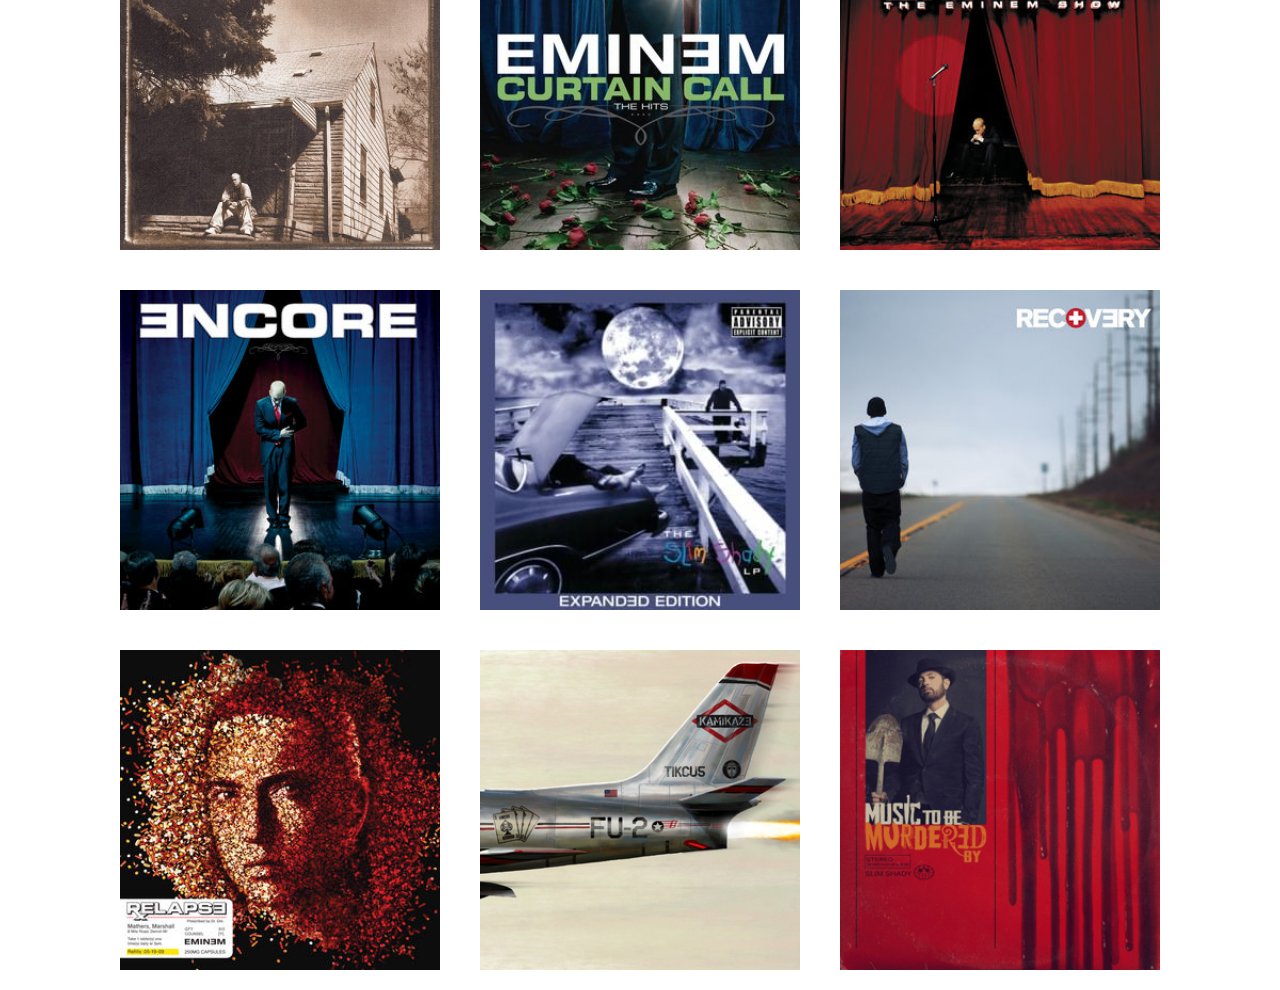
<file: index2.html>
<!DOCTYPE>
<html lang="en" dir="ltr">
    <head>
        <meta charset="utf-8">
        <title>Albums List</title>
        <meta name="viewport" content="width=device-width, initial-scale=1.0">
        <link rel="stylesheet" href="style2.css">
    </head>
<body>
    <section>
        <div class="card">
        <div class="box">
            <div class="imgBx">
                <img src="img1.jpg">
            </div>
            <div class="contentBx">
                <div>
                    <h2>The Marshall Mathers LP (2000)</h2>
                    <p>
                        Upon its release in May 2000, Eminem's third album was surrounded in controversy. Recorded with Dr Dre in just two months, The Marshall Mathers LP saw more introspective lyricism and often veers into the more disturbing hardcore hip-hop and horrorcore area. It drew criticism for its violent, homophobic and misogynistic lyrics but praise for its emotional depth was louder. 
                    </p>
                </div>
                
            </div>
        </div>
        </div>
        <div class="card">
            <div class="box">
                <div class="imgBx">
                    <img src="img2.jpg">
                </div>
                <div class="contentBx">
                    <div>
                        <h2>Curtain Call - The Hits (2005)</h2>
                        <p>
                            The fact that this collection of hits from Eminem's career between 1999 - 2005 still regularly appears in the Official Charts is proof alone of his impact on music.
                            In fact, the retrospective hasn't left the Top 40 all year, pushing its combined sales to 2.1 million to date.  
                        </p>
                    </div>
                    
                </div>
            </div>
            </div>
            <div class="card">
                <div class="box">
                    <div class="imgBx">
                        <img src="img3.jpg">
                    </div>
                    <div class="contentBx">
                        <div>
                            <h2>The Eminem Show (2002)</h2>
                            <p>
                                Eminem's fourth album fully established his global superstar status, topping the charts in 19 countries, including the Official UK Albums Chart. 
                            </p>
                        </div>
                        
                    </div>
                </div>
                </div>
                <div class="card">
                    <div class="box">
                        <div class="imgBx">
                            <img src="img4.jpg">
                        </div>
                        <div class="contentBx">
                            <div>
                                <h2>Encore (2004)</h2>
                                <p>
                                    Eminem's fifth album is one of his most divisive records yet. Released after five years of non-stop album releases and touring, many critics felt he was suffering from burnout on Encore, lacking the innovation of his previous albums. Others view it as Eminem's transitional record from comedy rapper to serious commentator. Featuring chart-topping singles Just Lose It and Like Toy Soldiers, Encore has shifted 1.3 million in the UK, 1.2 of which are physical CD sales.
                                </p>
                            </div>
                            
                        </div>
                    </div>
                    </div>
                    <div class="card">
                        <div class="box">
                            <div class="imgBx">
                                <img src="img5.jpg">
                            </div>
                            <div class="contentBx">
                                <div>
                                    <h2>The Slim Shady LP (1999)</h2>
                                    <p>
                                        Eminem's major label debut was a slow burner in the UK and Eminem's only UK release not to reach Number 1, peaking at 10 over a year after its initial release. Regardless, its impact on US rap can't be denied. Produced by his idol Dr Dre, Eminem brought a unique and often controversial lyrical style that led many to label it one of the great debuts in hip-hop. It's combined sales are 1.1 million.
                                    </p>
                                </div>
                                
                            </div>
                        </div>
                        </div>
                        <div class="card">
                            <div class="box">
                                <div class="imgBx">
                                    <img src="img6.jpg">
                                </div>
                                <div class="contentBx">
                                    <div>
                                        <h2>Recovery (2010)</h2>
                                        <p>
                                            Originally planned to be Relapse 2 and released in the same year as its predecessor, the album's title was changed after Eminem felt the music has progressed beyond its original concept. 
                                           </p>
                                    </div>
                                    
                                </div>
                            </div>
                            </div>
                            <div class="card">
                                <div class="box">
                                    <div class="imgBx">
                                        <img src="img7.jpg">
                                    </div>
                                    <div class="contentBx">
                                        <div>
                                            <h2>Recovery (2009)</h2>
                                            <p>
                                                Arriving after a four-year hiatus after suffering from writer's block and being treated for addiction to prescription sleeping pills, critics were divided at the time when it came to Eminem's lyrics and performance on Relapse. Highlights include the 50 Cent assisted Crack A Bottle, and the surprisingly touching (and slightly screwed up) Beautiful. The sales are still impressive, however: 591,000 across all formats.
                                               </p>
                                        </div>
                                        
                                    </div>
                                </div>
                            </div>
                            <div class="card">
                                <div class="box">
                                    <div class="imgBx">
                                        <img src="img8.jpg">
                                    </div>
                                    <div class="contentBx">
                                        <div>
                                            <h2>Kamikaze (2018)</h2>
                                            <p>Kamikaze is the tenth studio album by American rapper Eminem, released on August 31, 2018 by Aftermath Entertainment, Interscope Records, and Shady Records without prior announcement. The album features guest appearances from Joyner Lucas, Royce da 5'9", Jessie Reyez, and uncredited vocals by Justin Vernon. Eminem, credited as Slim Shady, and Dr. Dre served as executive producers, while production for individual tracks comes from a variety of musicians.
                                               </p>
                                        </div>
                                        
                                    </div>
                                </div>
                            </div>
                            <div class="card">
                                <div class="box">
                                    <div class="imgBx">
                                        <img src="img9.png">
                                    </div>
                                    <div class="contentBx">
                                        <div>
                                            <h2>Music to Be Murdered By(2020)</h2>
                                            <p>
                                                Music to Be Murdered By is the eleventh studio album by American rapper Eminem. It was released on January 17, 2020, by Aftermath Entertainment, Interscope Records and Shady Records. It was released with no prior announcement, in a similar fashion to his previous studio album Kamikaze (2018).
                                               </p>
                                        </div>
                                        
                                    </div>
                                </div>
                            </div>
    </section>
</body>

</html>
</file>
<file: style2.css>
*{
    margin: 0;
    padding: 0;
    box-sizing: border-box;
    font-family: 'Poppins', sans-serif;
}
body{
    display: flex;
    justify-content: center;
    align-items: center;
    min-height: 100vh;
}
section{
    display: flex;
    justify-content: center;
    align-items: center;
    flex-wrap: wrap;
    transform-style: preserve-3d;
    width: 1100px;
}
section .card{
    position: relative;
    width: 320px;
    height: 320px;
    margin: 20px;
    transform-style: preserve-3d;
    perspective: 1000px;
}
section .card .box{
    position: absolute;
    top: 0;
    left: 0;
    width: 100%;
    height: 100%;
    transform-style: preserve-3d;
    transition: 1s ease;
}
section .card:hover .box{
    transform: rotateY(180deg);
}
section .card .box .imgBx{
    position: absolute;
    top: 0;
    left: 0;
    width: 100%;
    height: 100%;
}
section .card .box .imgBx img{
    position: absolute;
    top: 0;
    left: 0;
    width: 100%;
    height: 100%;
    object-fit: cover;
}
section .card .box .contentBx {
    position: absolute;
    top: 0;
    left: 0;
    width: 100%;
    height: 100%; 
    background: #333;
    backface-visibility: hidden;
    display: flex;
    justify-content: center;
    align-items: center;
    transform-style: preserve-3d;
    transform: rotateY(180deg);
}
section .card .box .contentBx div{
    transform-style: preserve-3d;
    padding: 20px;
    background: linear-gradient(45deg,#2c3e50,#20caff);
    transform: translateZ(100px);
}
section .card .box .contentBx div h2{
    color:#fff;
    font-size: 20px;
    letter-spacing: 1px;
}
section .card .box .contentBx div p{
    color: #fff;
    font-size: 16px;
}
@keyframes left{
    0%{
        opacity: 0;
        transform: translateX(-1000%)
        
    }
    90%{
        opacity: .9;
        transform: translateX(10%)
    }
    100%{
        opacity: 1;
        transform: translateX(0)
    }
}
@keyframes right{
    0%{
        opacity: 0;
        transform: translateX(1000%)
        
    }
    90%{
        opacity: .9;
        transform: translateX(-10%)
    }
    100%{
        opacity: 1;
        transform: translateX(0)
    }
}
@keyframes top{
    0%{
        opacity: 0;
        transform: translateY(-1000%)
        
    }
    90%{
        opacity: .9;
        transform: translateY(10%)
    }
    100%{
        opacity: 1;
        transform: translateY(0)
    }
}
@keyframes bottom{
    0%{
        opacity: 0;
        transform: translateY(1000%)
        
    }
    90%{
        opacity: .9;
        transform: translateY(-10%)
    }
    100%{
        opacity: 1;
        transform: translateY(0)
    }
}
@keyframes mid{
    0%{
        opacity: 0;
       transform: rotateX(-20deg); 
        
    }
    50%{
        opacity: .5;
        transform: rotateX(20deg); 
        
    }
    100%{
        opacity: 1;
        transform: rotateX(0); 
        
    }
}
section .card:nth-child(1){
    animation-timing-function: ease-in-out;
    animation-fill-mode: forwards;
    animation: left 900ms;
}
section .card:nth-child(2){
    animation-timing-function: ease-in-out;
    animation-fill-mode: forwards;
    animation: top 3300ms;
}
section .card:nth-child(3){
    animation-timing-function: ease-in-out;
    animation-fill-mode: forwards;
    animation: right 2900ms;
}
section .card:nth-child(4){
    animation-timing-function: ease-in-out;
    animation-fill-mode: forwards;
    animation: left 1700ms;
}
section .card:nth-child(5){
    animation-timing-function: ease-in-out;
    animation-fill-mode: forwards;
    animation: mid 3300ms;
}
section .card:nth-child(6){
    animation-timing-function: ease-in-out;
    animation-fill-mode: forwards;
    animation: right 2100ms;
}
section .card:nth-child(7){
    animation-timing-function: ease-in-out;
    animation-fill-mode: forwards;
    animation: left 2500ms;
}
section .card:nth-child(8){
    animation-timing-function: ease-in-out;
    animation-fill-mode: forwards;
    animation: bottom 3300ms;
}
section .card:nth-child(9){
    animation-timing-function: ease-in-out;
    animation-fill-mode: forwards;
    animation: right 1300ms;
}
</file>
